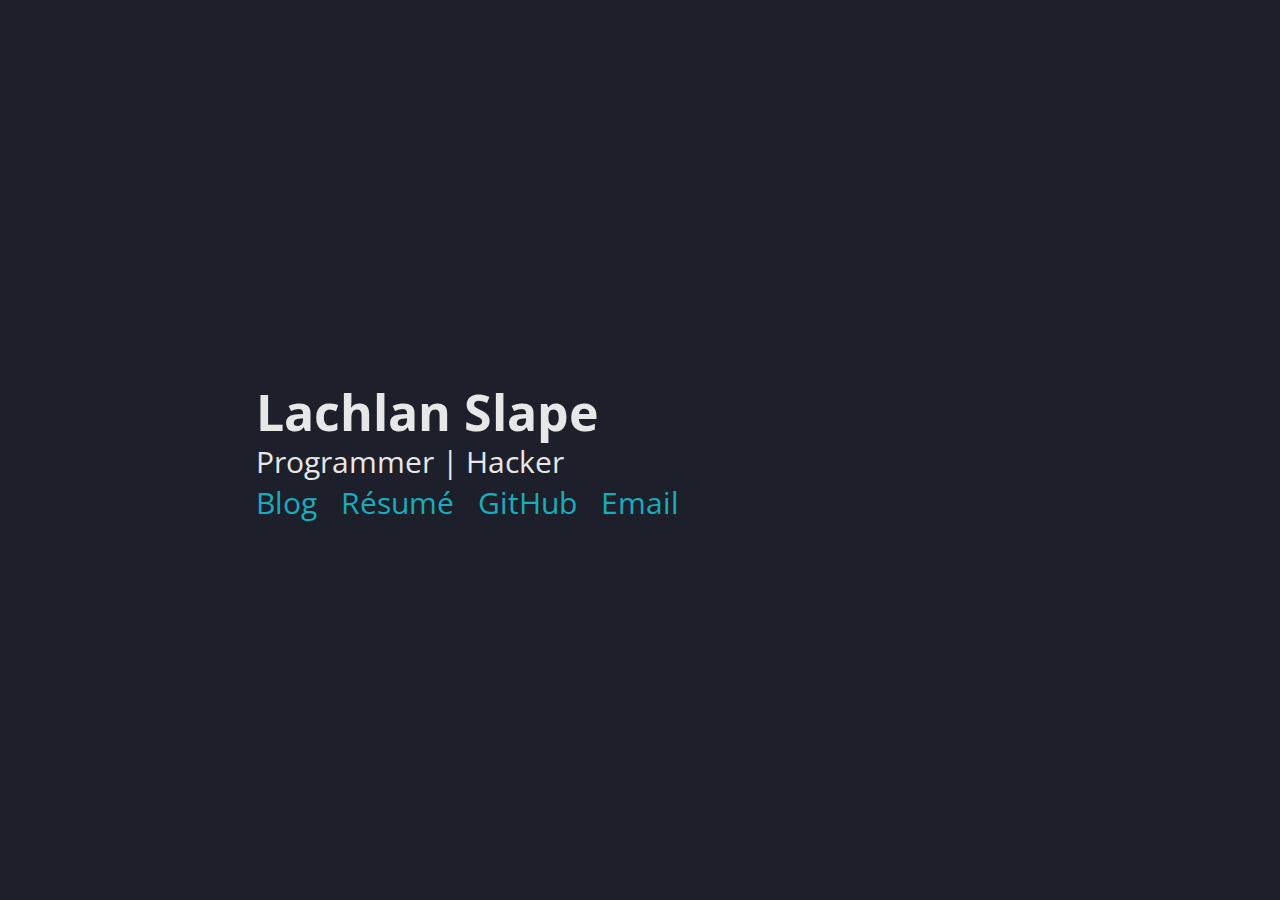
<file: projects/legacy/index.html>
<html>
    <head>
        <title>Lachlan Slape</title>
        <meta charset="utf-8">
        <meta name="viewport" content="width=device-width, inital-scale=1">

        <link rel="stylesheet" type="text/css" href="style.css">
    </head>
    <body>
        <div id="header">
            <div id="header_cont">
                <span id="name">Lachlan Slape</span>
                <span id="desc">Programmer | Hacker</span>
                <ul id="navigation">
                    <li><a href="https://blog.slapelachie.xyz">Blog</a></li>
                    <li><a href="/assets/resume.pdf">Résumé</a></li>
                    <li><a href="https://github.com/slapelachie">GitHub</a></li>
                    <li><a href="mailto:lslape@slapelachie.xyz">Email</a></li>
                </ul>
            </div>
       </div>
    </body>
</html>
</file>
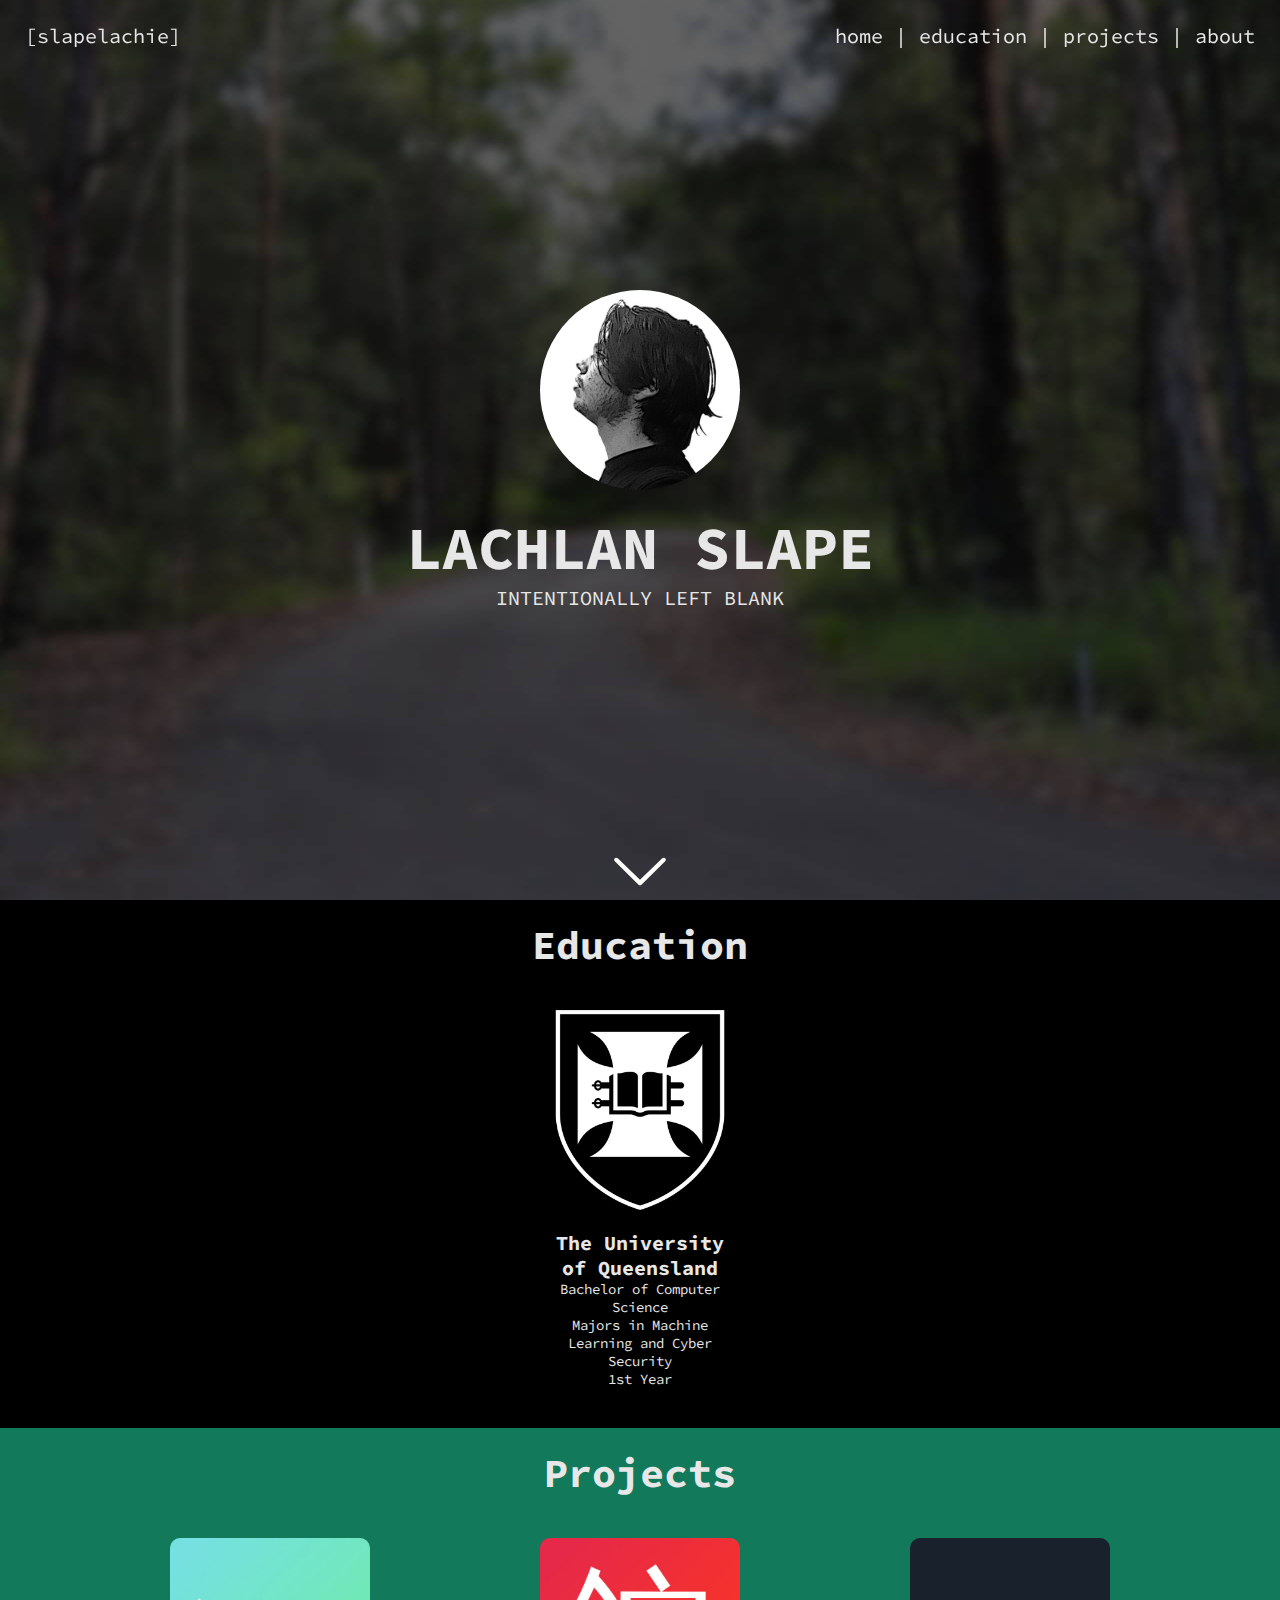
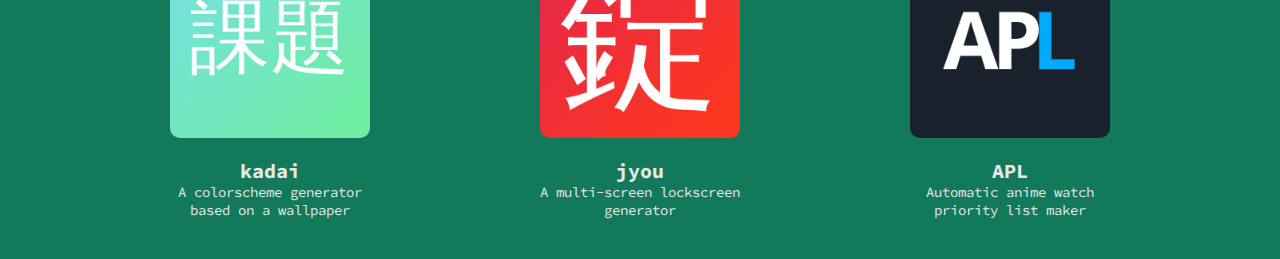
<file: projects/modern/index.html>
<html>

<head>
    <title>Lachlan Slape</title>
    <meta charset="utf-8">
    <meta name="viewport" content="width=device-width, inital-scale=1">

    <link rel="stylesheet" type="text/css" href="style.css">
    <script src="https://ajax.googleapis.com/ajax/libs/jquery/3.5.1/jquery.min.js"></script>
    <script src="script.js"></script>

</head>

<body>
    <div id="header">
        <a href="/" id="header_title">[slapelachie]</a>
        <ul id="navigation">
            <li><a href="#landing">home</a></li>
            <span>|</span>
            <li><a href="#education">education</a></li>
            <span>|</span>
            <li><a href="#projects">projects</a></li>
            <span>|</span>
            <li><a>about</a></li>
        </ul>
    </div>
    <div id="body">
        <div id="landing">
            <div id="landing_cont">
                <img src="assets/profile.jpg">
                <span class="name">LACHLAN SLAPE</span>
                <span class="desc">INTENTIONALLY LEFT BLANK</span>
            </div>
            <a class="scroll-down-link scroll-down-arrow" href="#education"></a>
        </div>
        <div id="education">
            <span class="title">Education</span>
            <div id="education_cont">
                <div class="edu_item">
                    <img src="assets/uq.png">
                    <span class="name">The University of Queensland</span>
                    <span>Bachelor of Computer Science</span>
                    <span>Majors in Machine Learning and Cyber Security</span>
                    <span>1st Year</span>
                </div>
            </div>
        </div>
        <div id="projects">
            <span class="title">Projects</span>
            <div id="projects_cont">
                <a class="proj_item" href="https://github.com/slapelachie/kadai">
                    <img src="assets/kadai.jpg">
                    <span class="name">kadai</span>
                    <span>A colorscheme generator based on a wallpaper</span>
                </a>
                <a class="proj_item" href="https://github.com/slapelachie/jyou">
                    <img src="assets/jyou.jpg">
                    <span class="name">jyou</span>
                    <span>A multi-screen lockscreen generator</span>
                </a>
                <a class="proj_item" href="https://github.com/AmIVoid/APL">
                    <img src="assets/apl.jpg">
                    <span class="name">APL</span>
                    <span>Automatic anime watch priority list maker</span>
                </a>
            </div>
        </div>
    </div>
</body>

</html>
</file>
<file: projects/legacy/style.css>
@import url('master.css');
@import url('https://fonts.googleapis.com/css2?family=Open+Sans&display=swap');

@keyframes fadein {
    from { opacity: 0; }
    to   { opacity: 1; }
}

#header {
    height: 100%;
}

#header_cont {
    position: relative;
    top: 50%;
    left: 20%;
    transform: translate(0, -50%);
    display: inline-block;

    animation: fadein .5s;
}

#header_cont * {
    display: block;
}

#header_cont #name {
    font-weight: bold;
    font-size: 50px;
    margin-bottom: -5px;
}

#header_cont #desc,
#header_cont #navigation a {
    font-size: 30px;
}

#header_cont li {
    display: inline-block;
    margin-right: 20px;
}
</file>
<file: projects/modern/style.css>
@import url('master.css');

#header {
    height: 70px;
    width: 100%;
    position: fixed;
    display: flex;
    flex-wrap: nowrap;
    align-items: center;
    justify-content: space-between;

    transition: background-color 100ms linear;
}

#header_title {
    margin: 0 25px;
    display: inline-block;
    color: var(--fg);
    font-size: 20px;
}

.scrolled {
    background-color: var(--bg);
}

#navigation {
    list-style-type: none;
    margin: 0 25px;
    font-size: 20px;
}

#navigation li {
    display: inline-block;
}

#navigation a {
    color: var(--fg);
}

#navigation a:hover {
    color: var(--accent);
    cursor: pointer;
}

#landing {
    height: 100vh;
    width: 100%;
    min-height: 35rem;
    display: flex;
    align-content: center;
    justify-content: center;
    background-image: url("assets/background.jpg");
    background-repeat: no-repeat;
    background-position: center;
}

#landing_cont {
    margin-top: auto !important;
    margin-bottom: auto !important;
    display: flex;
    align-items: center;
    flex-direction: column;
}

#landing_cont img {
    border-radius: 50%;
    height: 200px;
    margin-bottom: 20px;
}

#landing_cont span{
    display: block;
    font-size: 40px;
    text-align: center;
}

#landing_cont .name {
    font-size: 60px;
    font-weight: bold;
}

#landing_cont .desc {
    font-size: 20px;
}


#education {
    background-color: var(--bg);
}

#education, #projects, #about {
    padding: 20px;
}

#education .title, #projects .title, #about .title {
    font-size: 40px;
    text-align: center;
    display: block;
    margin-bottom: 20px;
    font-weight: bold;
}

#education_cont, #projects_cont {
    margin-top: auto !important;
    margin-bottom: auto !important;
    display: flex;
    align-items: center;
    justify-content: space-evenly;
    flex-direction: row;
    flex-wrap: wrap;
}

.edu_item, .proj_item {
    margin-top: auto !important;
    margin-bottom: auto !important;
    display: flex;
    align-items: center;
    flex-direction: column;
    padding: 20px;
    width: 200px;
    color: var(--fg);
}

.edu_item img, .proj_item img{
    height: 200px;
    width: 200px;
    margin-bottom: 20px;
    border-radius: 10px;
}

.edu_item span, .proj_item span {
    display: block;
    font-size: 14px;
    text-align: center;
}

.edu_item .name, .proj_item .name{
    font-size: 20px;
    font-weight: bold;
}

#projects {
    background-color: var(--accent);
}

.scroll-down-arrow {
	background-image: url([data-uri]);
	background-size: contain;
	background-repeat: no-repeat;
    background-position: center;
}

.scroll-down-link {
    cursor:pointer;
	height: 60px;
	width: 80px;
	margin: 0px 0 0 -40px;
	line-height: 60px;
	position: absolute;
	left: 50%;
	bottom: 0px;
	z-index: 100;
	animation: fade_move_down 2s ease-in-out infinite;
}

.scroll-hide {
    display: none;
}

@keyframes fade_move_down {
  0%   { transform:translate(0,-20px); opacity: 0;  }
  50%  { opacity: 1;  }
  100% { transform:translate(0,0); opacity: 0; }
}
</file>
